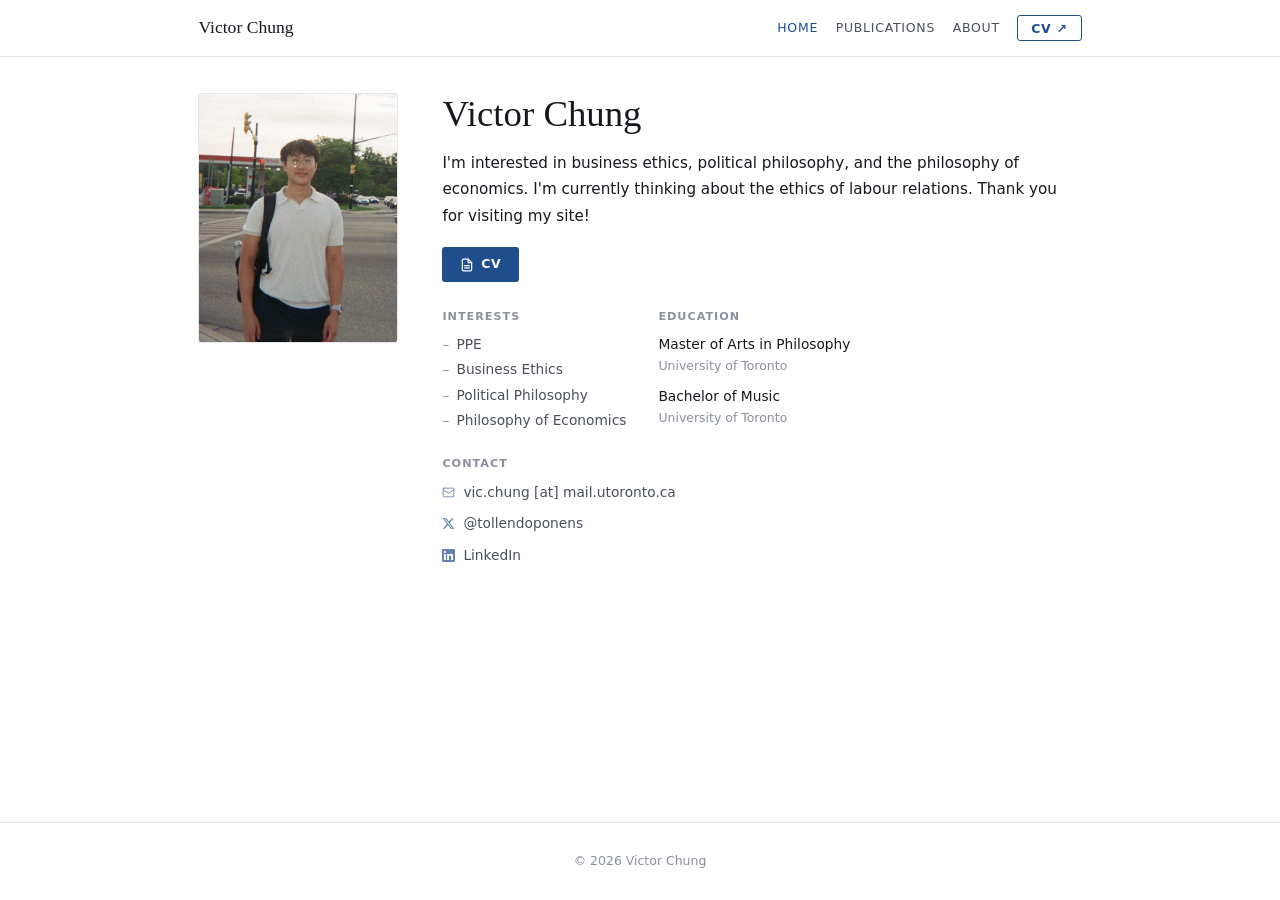
<file: index.html>
<!DOCTYPE html>
<html lang="en">
<head>
<meta charset="UTF-8">
<meta name="viewport" content="width=device-width, initial-scale=1.0">
<title>Victor Chung</title>
<link rel="stylesheet" href="styles.css">
</head>

<body>

<script src="nav.js"></script>

<main class="sheet wrap">

  <section class="intro split">
    <img class="frame" src="photo.JPG" alt="Victor Chung">
    <div class="split__body">
      <h1 class="intro__name">Victor Chung</h1>
      <p class="intro__lede">I'm interested in business ethics, political philosophy, and the philosophy of economics. I'm currently thinking about the ethics of labour relations. Thank you for visiting my site!</p>
      <a class="button" href="cv.pdf" target="_blank" rel="noopener">
        <svg width="14" height="14" viewBox="0 0 24 24" fill="none" stroke="currentColor" stroke-width="2" stroke-linecap="round" stroke-linejoin="round" aria-hidden="true"><path d="M14 2H6a2 2 0 0 0-2 2v16a2 2 0 0 0 2 2h12a2 2 0 0 0 2-2V8z"></path><polyline points="14 2 14 8 20 8"></polyline><line x1="16" y1="13" x2="8" y2="13"></line><line x1="16" y1="17" x2="8" y2="17"></line></svg>
        CV
      </a>
      <div class="facts">
        <div>
          <h2 class="label">Interests</h2>
          <ul class="facts__list facts__list--dashed">
		    <li>PPE</li>
            <li>Business Ethics</li>
            <li>Political Philosophy</li>
            <li>Philosophy of Economics</li>
          </ul>
        </div>
        <div>
          <h2 class="label">Education</h2>
          <ul class="facts__list facts__list--stacked">
            <li><span class="facts__degree">Master of Arts in Philosophy</span><span class="facts__place">University of Toronto</span></li>
            <li><span class="facts__degree">Bachelor of Music</span><span class="facts__place">University of Toronto</span></li>
          </ul>
        </div>
        <div>
          <h2 class="label">Contact</h2>
          <ul class="facts__list facts__list--contact">
            <li>
              <svg width="13" height="13" viewBox="0 0 24 24" fill="none" stroke="currentColor" stroke-width="1.6" stroke-linecap="round" stroke-linejoin="round" aria-hidden="true"><rect x="2" y="4" width="20" height="16" rx="2"></rect><path d="m22 7-8.97 5.7a1.94 1.94 0 0 1-2.06 0L2 7"></path></svg>
              <span>vic.chung [at] mail.utoronto.ca</span>
            </li>
            <li>
              <svg width="13" height="13" viewBox="0 0 24 24" fill="currentColor" aria-hidden="true"><path d="M18.244 2.25h3.308l-7.227 8.26 8.502 11.24H16.17l-5.214-6.817L4.99 21.75H1.68l7.73-8.835L1.254 2.25H8.08l4.713 6.231zm-1.161 17.52h1.833L7.084 4.126H5.117z"></path></svg>
              <a href="https://x.com/tollendoponens" target="_blank" rel="noopener">@tollendoponens</a>
            </li>
            <li>
              <svg width="13" height="13" viewBox="0 0 24 24" fill="currentColor" aria-hidden="true"><path d="M20.45 20.45h-3.56v-5.57c0-1.33-.02-3.04-1.85-3.04-1.85 0-2.14 1.45-2.14 2.94v5.67H9.35V9h3.41v1.56h.05c.48-.9 1.64-1.85 3.37-1.85 3.6 0 4.27 2.37 4.27 5.46v6.28zM5.34 7.43a2.06 2.06 0 1 1 0-4.13 2.06 2.06 0 0 1 0 4.13zM7.12 20.45H3.56V9h3.56v11.45zM22.22 0H1.77C.79 0 0 .77 0 1.73v20.54C0 23.23.79 24 1.77 24h20.45c.98 0 1.78-.77 1.78-1.73V1.73C24 .77 23.2 0 22.22 0z"></path></svg>
              <a href="https://www.linkedin.com/in/victor-c-5ab59122b/" target="_blank" rel="noopener">LinkedIn</a>
            </li>
          </ul>
        </div>
      </div>
    </div>
  </section>

</main>

</body>
</html>
</file>
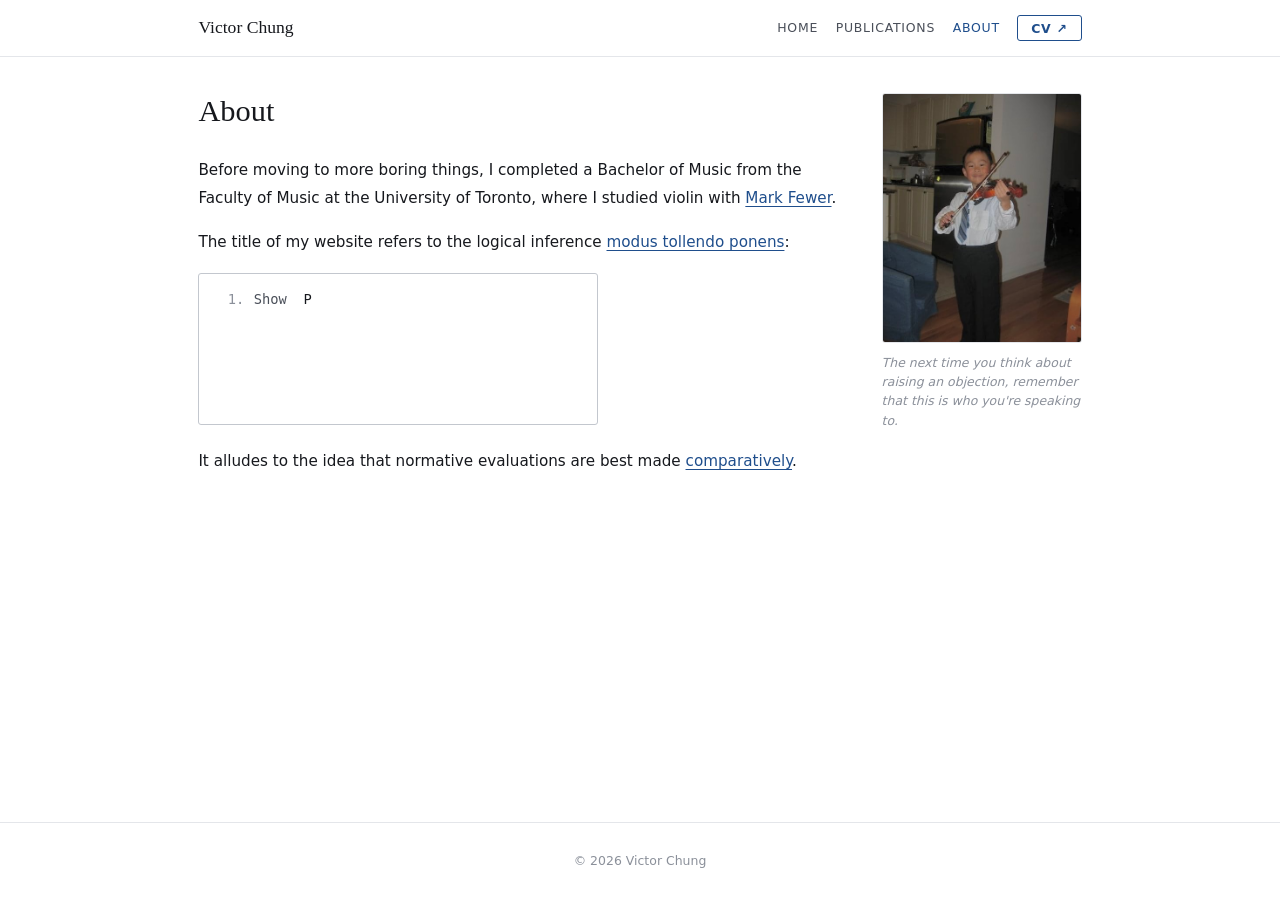
<file: about.html>
<!DOCTYPE html>
<html lang="en">
<head>
<meta charset="UTF-8">
<meta name="viewport" content="width=device-width, initial-scale=1.0">
<title>About · Victor Chung</title>
<link rel="stylesheet" href="styles.css">
</head>

<body>

<script src="nav.js"></script>

<main class="sheet wrap">

  <section class="split">
    <div class="split__body">
      <h1 class="sheet__title">About</h1>

      <div class="prose">
        <p>Before moving to more boring things, I completed a Bachelor of Music from the Faculty of Music at the University of Toronto, where I studied violin with <a href="https://markfewer.com/" target="_blank" rel="noopener">Mark Fewer</a>.</p>
        <p>The title of my website refers to the logical inference <a href="https://en.wikipedia.org/wiki/modus_tollendo_ponens" target="_blank" rel="noopener">modus tollendo ponens</a>:</p>
        <figure class="proof proof--done" data-proof aria-label="Derivation of P from P or Q and not Q">
          <div class="proof__body">
            <div class="proof__line proof__line--show" data-step="0">
              <span class="proof__num">1.</span>
              <span class="proof__fml"><span class="proof__kw">Show</span> P</span>
              <span class="proof__just proof__close">DD</span>
            </div>
            <div class="proof__sub">
              <div class="proof__line" data-step="1"><span class="proof__num">2.</span><span class="proof__fml">P ∨ Q</span><span class="proof__just">PR</span></div>
              <div class="proof__line" data-step="2"><span class="proof__num">3.</span><span class="proof__fml">~Q</span><span class="proof__just">PR</span></div>
              <div class="proof__line" data-step="3"><span class="proof__num">4.</span><span class="proof__fml">P</span><span class="proof__just">MTP 2,3</span></div>
            </div>
          </div>
        </figure>
        <p class="proof__status visually-hidden" aria-live="polite"></p>
        <p>It alludes to the idea that normative evaluations are best made <a href="https://doi.org/10.1086%2F466657" target="_blank" rel="noopener">comparatively</a>.</p>
      </div>
    </div>

    <figure class="photo">
      <img class="frame" src="violin.jpg" alt="Young Victor in a shirt and tie, playing the violin at home">
      <figcaption class="photo__caption">The next time you think about raising an objection, remember that this is who you're speaking to.</figcaption>
    </figure>
  </section>

</main>

<script src="proof.js"></script>

</body>
</html>
</file>
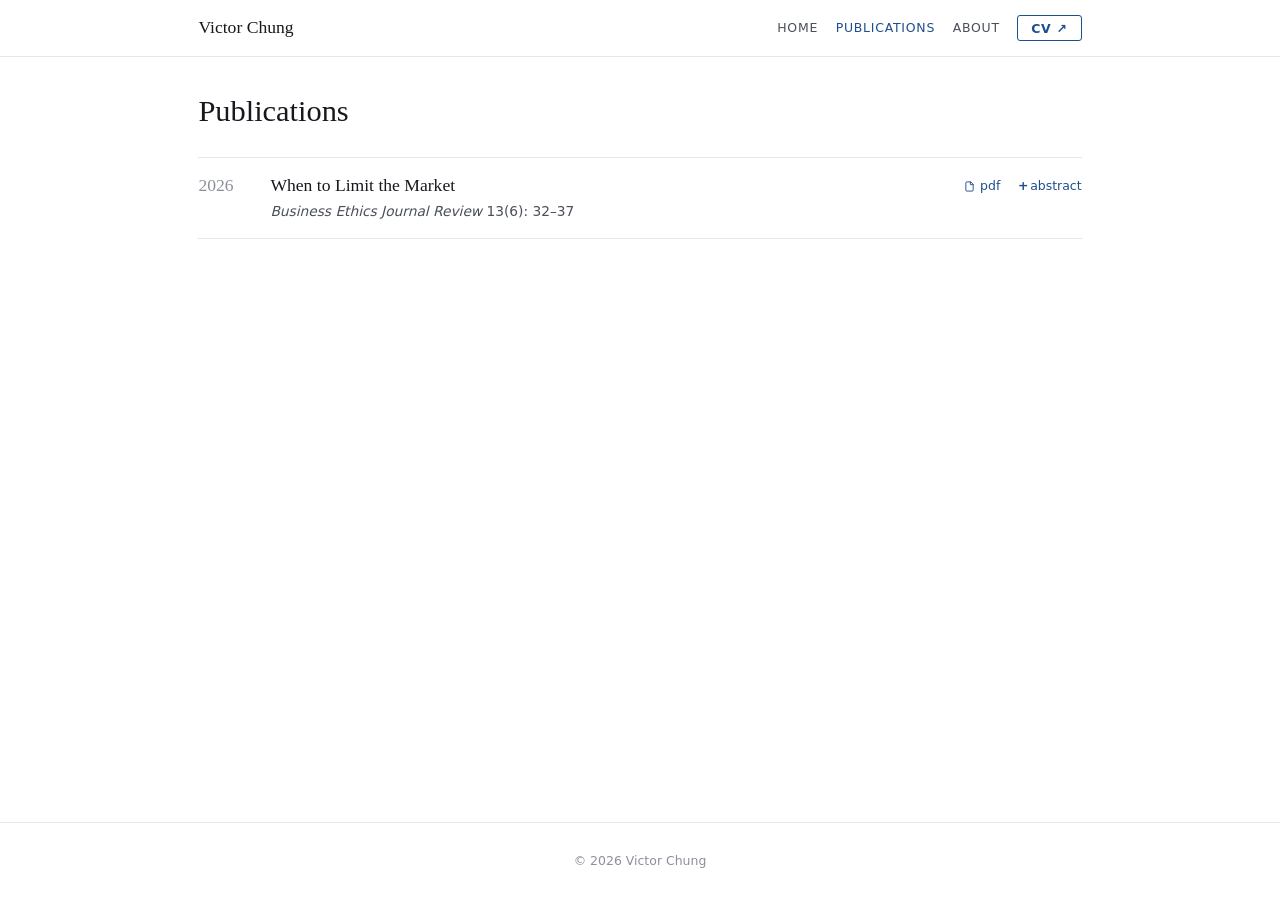
<file: publications.html>
<!DOCTYPE html>
<html lang="en">
<head>
<meta charset="UTF-8">
<meta name="viewport" content="width=device-width, initial-scale=1.0">
<title>Publications · Victor Chung</title>
<link rel="stylesheet" href="styles.css">
</head>

<body>

<script src="nav.js"></script>

<main class="sheet wrap">

  <h1 class="sheet__title">Publications</h1>
  <ol class="works" id="publications"></ol>

</main>

<script src="papers.js"></script>
<script>renderPublications(document.getElementById('publications'));</script>

</body>
</html>
</file>
<file: styles.css>
/* ==========================================================
   Victor Chung: site stylesheet
   ========================================================== */

:root {
  /* colour */
  --paper:      #fff;
  --text:       #16181d;
  --text-2:     #4a4f59;
  --text-3:     #8b909a;
  --rule:       #e4e6ea;
  --rule-2:     #c3c7ce;
  --blue:       #1f4e8c;
  --blue-deep:  #163a69;

  /* type */
  --font-head: Charter, 'Bitstream Charter', 'Sitka Text', Cambria, Georgia, serif;
  --font-body: system-ui, -apple-system, 'Segoe UI', Roboto, 'Helvetica Neue', Arial, sans-serif;
  --font-mono: ui-monospace, 'Cascadia Mono', 'SF Mono', Menlo, Consolas, monospace;

  /* size scale: every font size on the site comes from this list */
  --size-xs:   0.7rem;   /* all-caps labels, buttons on papers   */
  --size-sm:   0.78rem;  /* menu, school names, footer           */
  --size-md:   0.86rem;  /* interests, abstracts, contact items  */
  --size-base: 0.95rem;  /* body text                            */
  --size-lg:   1.1rem;   /* name in top bar, paper titles        */
  --size-2xl:  1.9rem;   /* page headings                        */
  --size-3xl:  2.3rem;   /* name on home page                    */

  /* layout */
  --measure:  68rem;
  --gutter:   clamp(1.25rem, 8vw, 7rem);
  --bar:      3.5rem;
}

*,
*::before,
*::after { box-sizing: border-box; }

html { -webkit-text-size-adjust: 100%; }

body {
  margin: 0;
  min-height: 100vh;
  display: grid;
  grid-template-rows: auto 1fr auto;
  background: var(--paper);
  color: var(--text);
  font: 400 var(--size-base)/1.65 var(--font-body);
}

h1, h2, h3, p, ul, ol { margin: 0; }
ul, ol { padding: 0; list-style: none; }
img { max-width: 100%; }
a { color: inherit; }

.wrap {
  width: 100%;
  max-width: var(--measure);
  margin-inline: auto;
  padding-inline: var(--gutter);
}

/* small all-caps label, used in several places */
.label {
  font-size: var(--size-xs);
  font-weight: 600;
  letter-spacing: 0.09em;
  text-transform: uppercase;
  color: var(--text-3);
}

.label--blue { color: var(--blue); }

/* ---------- masthead ---------- */

.masthead {
  position: sticky;
  top: 0;
  z-index: 10;
  background: var(--paper);
  border-bottom: 1px solid var(--rule);
}

.masthead .wrap {
  height: var(--bar);
  display: flex;
  align-items: center;
  justify-content: space-between;
  gap: 1rem;
}

.masthead__name {
  font-family: var(--font-head);
  font-size: var(--size-lg);
  text-decoration: none;
  white-space: nowrap;
}

.masthead__menu {
  display: flex;
  align-items: center;
  gap: 1.1rem;
}

.masthead__menu a {
  font-size: var(--size-sm);
  letter-spacing: 0.06em;
  text-transform: uppercase;
  text-decoration: none;
  color: var(--text-2);
}

.masthead__menu a:hover,
.masthead__menu a[aria-current="page"] { color: var(--blue); }

.masthead__menu .masthead__cv {
  padding: 0.3rem 0.8rem;
  border: 1px solid currentColor;
  border-radius: 3px;
  color: var(--blue);
  font-weight: 600;
}

.masthead__menu .masthead__cv:hover {
  background: var(--blue);
  border-color: var(--blue);
  color: #fff;
}

/* popup shown instead of opening the CV (nav.js) */
.cv-note {
  position: fixed;
  z-index: 20;
  padding: 0.35rem 0.65rem;
  border-radius: 3px;
  background: var(--text);
  color: #fff;
  font-family: var(--font-head);
  font-size: var(--size-sm);
  font-style: italic;
  font-weight: 400;
  white-space: nowrap;
  pointer-events: none;
  opacity: 0;
  transform: translateY(-4px);
  transition: opacity 0.15s, transform 0.15s;
}

.cv-note--open { opacity: 1; transform: none; }

/* ---------- page body ---------- */

.sheet { padding-block: 2.25rem 4rem; }

.sheet__title {
  font-family: var(--font-head);
  font-size: var(--size-2xl);
  font-weight: 400;
  line-height: 1.2;
  margin-bottom: 1.75rem;
}

.prose { max-width: 40rem; }
.prose p { margin-bottom: 1.1em; line-height: 1.8; }
.prose a { color: var(--blue); text-decoration-thickness: 1px; text-underline-offset: 0.18em; }
.prose a:hover { color: var(--blue-deep); }
.prose img { display: block; margin-block: 0.25rem; }

/* ---------- photo + text layout (home and about) ----------
   One photo frame beside a text column, with the same gap on every
   page. Home puts the photo on the left, About on the right. */

.split {
  display: flex;
  gap: 2.75rem;
  align-items: flex-start;
}

.split__body { flex: 1; max-width: 40rem; }

.frame {
  flex: 0 0 12.5rem;
  width: 12.5rem;
  aspect-ratio: 4 / 5;
  object-fit: cover;
  object-position: 50% 20%;
  border: 1px solid var(--rule);
  border-radius: 3px;
  background: #f3f4f6; /* shows while empty or loading */
}

/* a framed photo with a caption underneath (About page) */
.photo { flex: 0 0 12.5rem; width: 12.5rem; margin: 0; }
.photo .frame { display: block; width: 100%; }

.photo__caption {
  margin-top: 0.6rem;
  font-size: var(--size-sm);
  font-style: italic;
  line-height: 1.55;
  color: var(--text-3);
}

/* ---------- home: intro ---------- */

.intro__name {
  font-family: var(--font-head);
  font-size: var(--size-3xl);
  font-weight: 400;
  line-height: 1.15;
  margin-bottom: 0.9rem;
}

.intro__lede { line-height: 1.75; margin-bottom: 1.1rem; }

.button {
  display: inline-flex;
  align-items: center;
  gap: 0.45rem;
  padding: 0.45rem 1.1rem;
  border-radius: 3px;
  background: var(--blue);
  color: #fff;
  font-size: var(--size-sm);
  font-weight: 600;
  letter-spacing: 0.06em;
  text-transform: uppercase;
  text-decoration: none;
}

.button:hover { background: var(--blue-deep); }

.facts {
  display: flex;
  flex-wrap: wrap;
  gap: 1.5rem 2rem;
  margin-top: 1.6rem;
}

.facts .label { display: block; margin-bottom: 0.45rem; }

.facts__list { font-size: var(--size-md); color: var(--text-2); }
.facts__list li + li { margin-top: 0.15rem; }

.facts__list--dashed li::before {
  content: '–';
  margin-right: 0.45rem;
  color: var(--blue);
  opacity: 0.55;
}

.facts__list--stacked li + li { margin-top: 0.55rem; }
.facts__degree { display: block; color: var(--text); }
.facts__place  { display: block; font-size: var(--size-sm); color: var(--text-3); }

.facts__list--contact li {
  display: flex;
  align-items: baseline;
  gap: 0.5rem;
}

.facts__list--contact li + li { margin-top: 0.55rem; }
.facts__list--contact svg { flex: none; position: relative; top: 0.12em; color: var(--blue); opacity: 0.7; }
.facts__list--contact a { text-decoration: none; }
.facts__list--contact a:hover { color: var(--blue); text-decoration: underline; }

/* ---------- publications ---------- */

.works { border-top: 1px solid var(--rule); }

/* Each paper is a row: year | title + venue | links.
   The abstract opens underneath, below the title and venue. */
.work {
  display: grid;
  grid-template-columns: 3.25rem minmax(0, 1fr) auto;
  column-gap: 1.25rem;
  align-items: start;
  padding-block: 1rem;
  border-bottom: 1px solid var(--rule);
}

.work__main { min-width: 0; }

.work__title {
  font-family: var(--font-head);
  font-size: var(--size-lg);
  font-weight: 400;
  line-height: 1.35;
}

.work__title a { text-decoration: none; }
.work__title a:hover { color: var(--blue); }

/* citation line under the title: journal in italics, then volume(issue): pages */
.work__venue {
  margin-top: 0.2rem;
  font-size: var(--size-md);
  line-height: 1.5;
  color: var(--text-2);
}

.work__actions {
  display: flex;
  gap: 1.1rem;
  margin-top: 0.15rem; /* sit level with the title */
  white-space: nowrap;
}

/* PDF link and Abstract toggle: plain blue text, not boxes */
.work__action {
  appearance: none;
  display: inline-flex;
  align-items: center;
  gap: 0.3rem;
  padding: 0;
  border: 0;
  background: none;
  color: var(--blue);
  font: 400 var(--size-sm)/1.5 var(--font-body);
  text-decoration: none;
  cursor: pointer;
}

/* underline only the word, not the icon or the +/− */
.work__action:hover span { text-decoration: underline; text-underline-offset: 0.18em; }

/* + when closed, − when open */
.work__toggle::before { content: '+'; display: inline-block; width: 0.6em; font-weight: 600; }
.work__toggle[aria-expanded="true"]::before { content: '−'; }

.work__abstract {
  grid-column: 2 / -1;
  max-width: 42rem;
  margin-top: 0.7rem;
  padding-left: 0.9rem;
  border-left: 2px solid color-mix(in srgb, var(--blue) 25%, transparent);
  font-size: var(--size-md);
  line-height: 1.75;
  color: var(--text-2);
}

.work__year {
  font-family: var(--font-head);
  font-size: var(--size-lg);
  line-height: 1.35;
  color: var(--text-3);
  white-space: nowrap;
}

/* ---------- about: derivation box ----------
   Show-line derivation in the style of logic-course software:
   numbered lines, a "Show" goal, subsidiary lines indented under a
   bracket. Visitors click the box to reveal it a line at a time; at
   the end "Show" is cancelled and the bracket closes into a box.
   proof.js adds --live (clickable) and --done (last step). */

.proof {
  --num:    2rem;     /* line-number column */
  --gap:    0.6rem;
  --indent: 1.1rem;   /* how far subsidiary lines sit in from the Show line */
  max-width: 25rem;
  margin: 0.5rem 0 1.4rem;
  border: 1px solid var(--rule-2);
  border-radius: 3px;
  background: var(--paper);
  font-family: var(--font-mono);
  font-size: var(--size-md);
}

/* the whole box is the click target */
.proof--live { cursor: pointer; user-select: none; transition: border-color 0.2s; }
.proof--live:hover { border-color: var(--text-3); }
.proof--live:focus-visible { outline: 2px solid var(--blue); outline-offset: 2px; }

.proof__body {
  min-height: 9.4rem; /* room for all four lines, so the box doesn't grow as you click */
  padding: 0.6rem 0.8rem 0.6rem;
}

.proof__line {
  display: grid;
  grid-template-columns: var(--num) minmax(0, 1fr) 6.5rem;
  gap: var(--gap);
  align-items: center;
  min-height: 1.95rem;
}

.proof__line[hidden] { display: none; }

.proof__num  { color: var(--text-3); text-align: right; }
.proof__fml  { color: var(--text); white-space: nowrap; }
.proof__just { color: var(--text-2); }

/* each newly revealed line eases in */
.proof__line--new { animation: proof-line-in 0.28s ease-out; }

@keyframes proof-line-in {
  from { opacity: 0; transform: translateY(-0.2rem); }
}

/* the Show line */
.proof__kw { margin-right: 0.6em; color: var(--text-2); }
.proof__close { color: var(--blue); font-weight: 600; opacity: 0; visibility: hidden; transition: opacity 0.3s, visibility 0.3s; }

.proof--done .proof__kw {
  text-decoration: line-through;
  text-decoration-thickness: 1.5px;
  text-decoration-color: var(--text);
}
.proof--done .proof__line--show .proof__fml { color: var(--blue); font-weight: 600; }
.proof--done .proof__close { opacity: 1; visibility: visible; }

/* subsidiary lines: indented, with a bracket down their left side that
   closes into a box when the derivation is done */
.proof__sub { position: relative; padding-block: 0.1rem; }
.proof__sub .proof__fml { margin-left: var(--indent); }

.proof__sub::before {
  content: '';
  position: absolute;
  top: 0;
  bottom: 0;
  left: calc(var(--num) + var(--gap) + var(--indent) * 0.45);
  right: -0.35rem;
  border-left: 1px solid var(--text-3);
  border-radius: 1px;
  pointer-events: none;
  transition: border-color 0.3s;
}

.proof__sub:not(:has(.proof__line:not([hidden])))::before { display: none; } /* no bracket before line 2 */
.proof--done .proof__sub::before { border: 1px solid var(--text-2); }

.visually-hidden {
  position: absolute;
  width: 1px;
  height: 1px;
  overflow: hidden;
  clip-path: inset(50%);
  white-space: nowrap;
}

@media (prefers-reduced-motion: reduce) {
  .proof__line--new { animation: none; }
  .proof__close, .proof__sub::before { transition: none; }
}

/* ---------- colophon ---------- */

.colophon {
  padding: 1.75rem 1.25rem;
  border-top: 1px solid var(--rule);
  text-align: center;
  font-size: var(--size-sm);
  color: var(--text-3);
}

/* ---------- page entrance ----------
   Each page's content eases in when it loads; the top bar and
   footer stay still. */

.sheet { animation: sheet-in 0.25s ease-out; }

@keyframes sheet-in {
  from { opacity: 0; transform: translateY(0.4rem); }
}

@media (prefers-reduced-motion: reduce) {
  .sheet { animation: none; }
}

/* ---------- small screens ---------- */

@media (max-width: 44rem) {
  .masthead__menu { gap: 0.9rem; }
  .masthead__menu a { font-size: var(--size-xs); }
  .split { flex-direction: column; gap: 1.5rem; }
  .frame, .photo { width: 10rem; flex-basis: auto; }
  .photo .frame { width: 100%; }
  /* papers: links drop below the title */
  .work { grid-template-columns: 3.25rem minmax(0, 1fr); }
  .work__actions { grid-column: 2; margin-top: 0.4rem; }
}

@media (max-width: 30rem) {
  .masthead__name { display: none; }
  .masthead .wrap { justify-content: center; }
}
</file>
